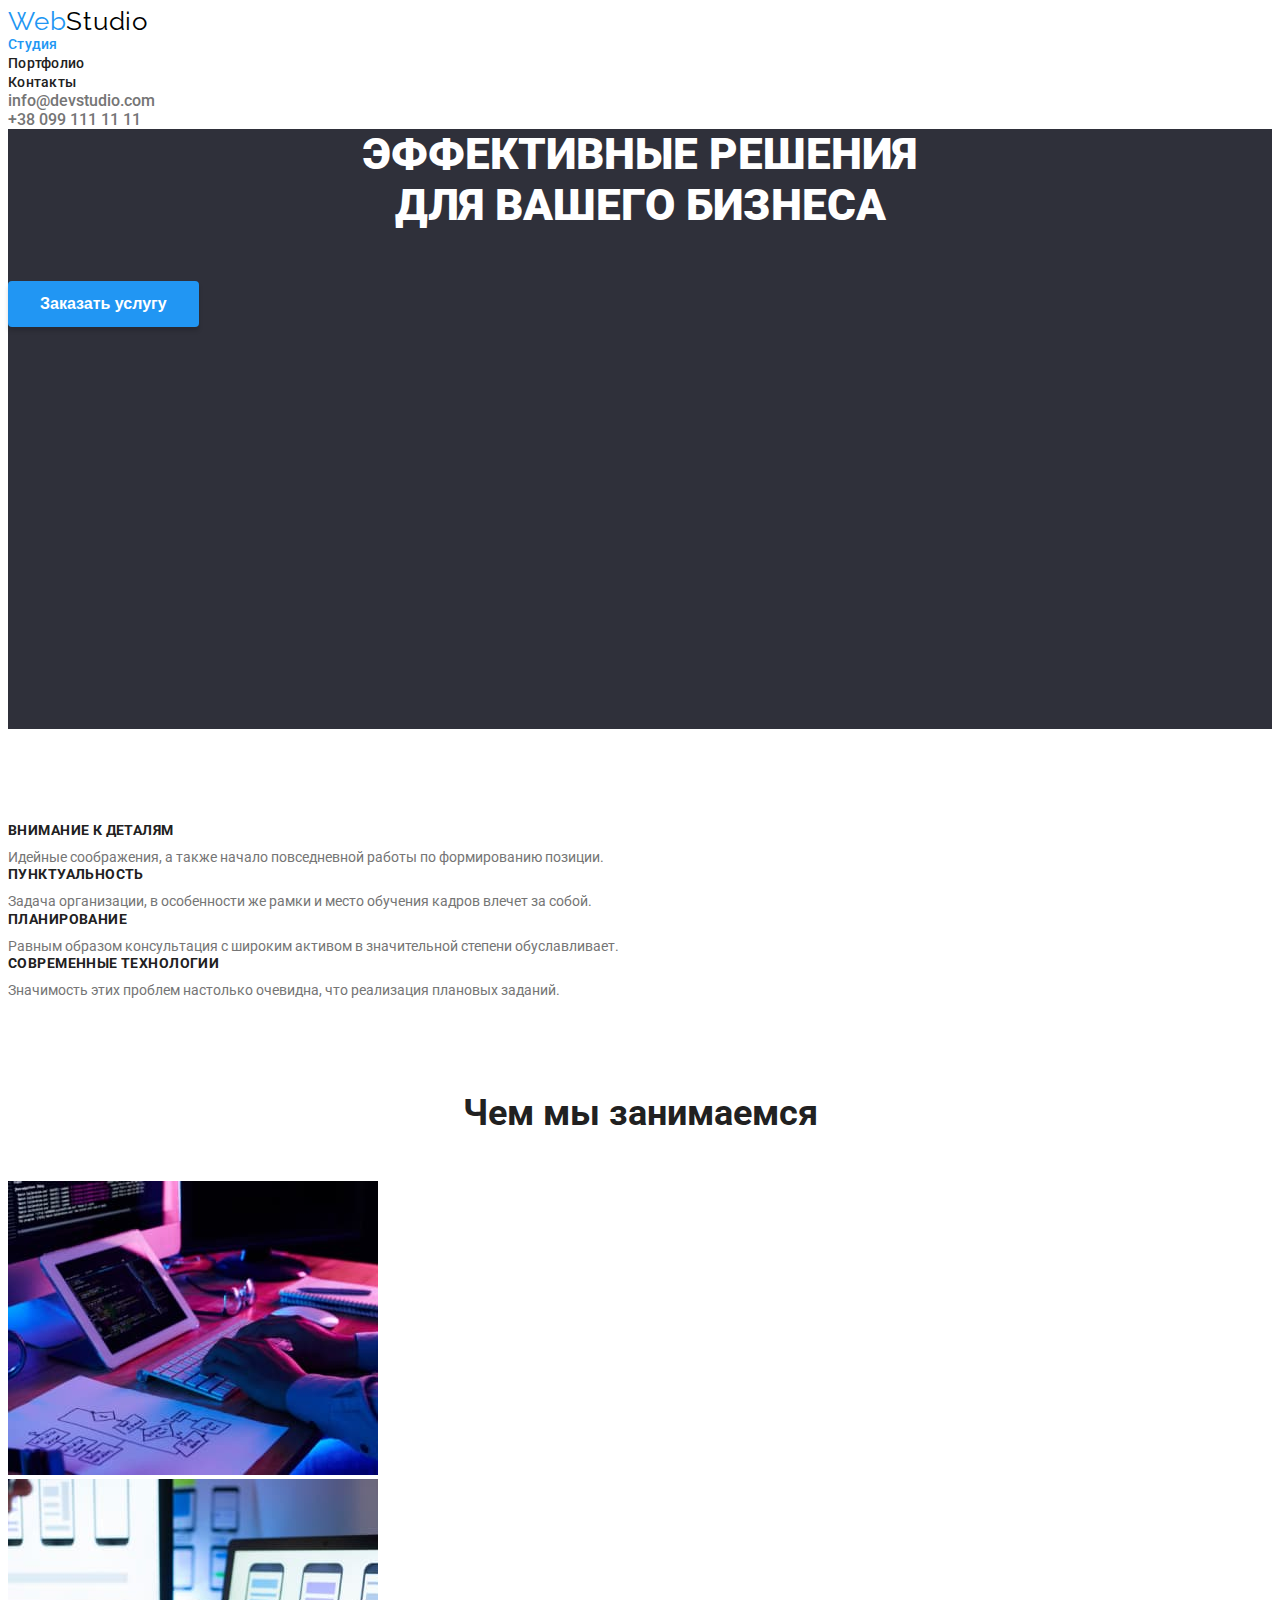
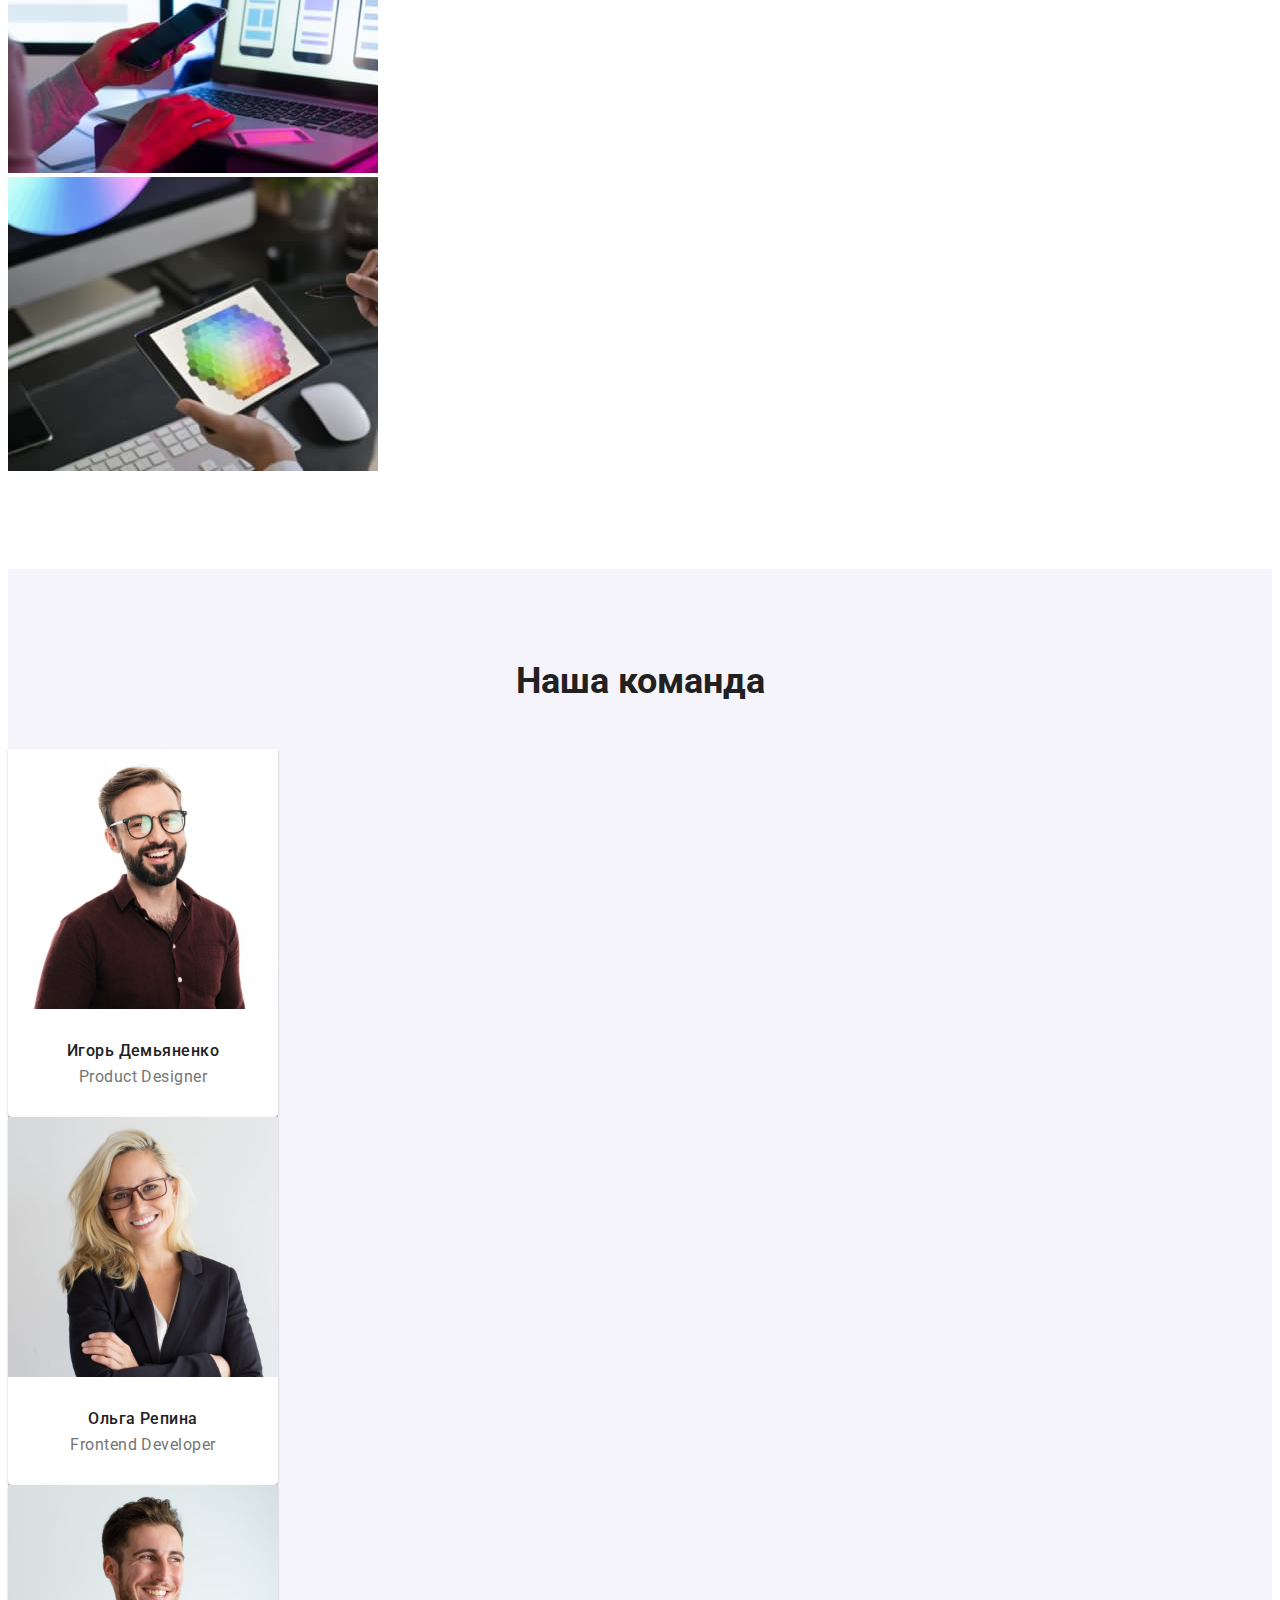
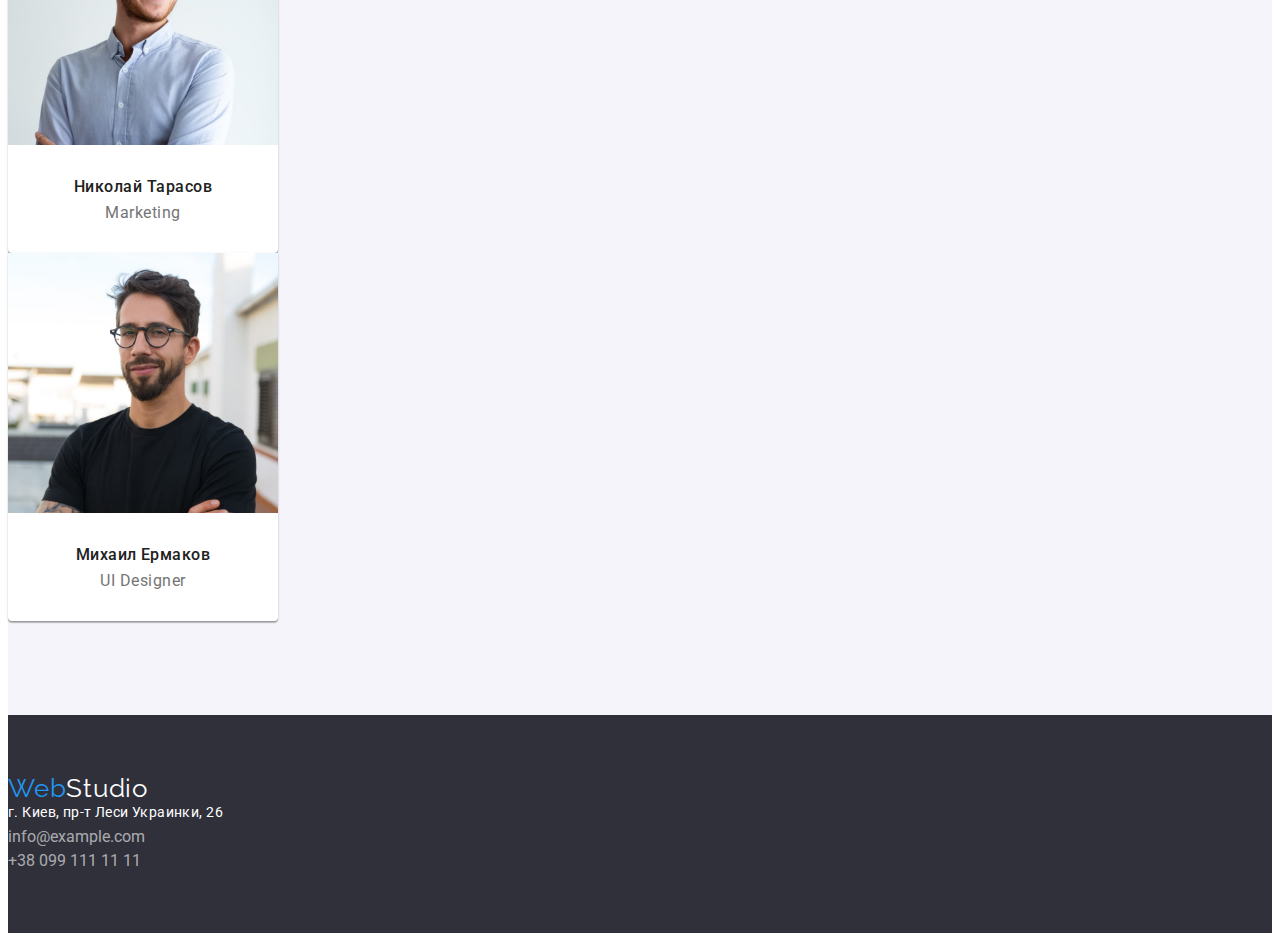
<file: index.html>
<!DOCTYPE html>
<html lang="ru">
<head>
    <meta charset="UTF-8">
    <meta name="viewport" content="device-width, initial-scale=1.0">
    <link rel="stylesheet" href="./css/styles.css">
    <link rel="preconnect" href="https://fonts.gstatic.com">
    <link href="https://fonts.googleapis.com/css2?family=Raleway:wght@700&family=Roboto:wght@400;500;700;900&display=swap" rel="stylesheet">
    <title>Студия</title>
</head>
<body>
    <!--header container-->
    <header>
        <nav class="header-container">
            <a class="logo" href="index.html"><span class="logo-brand">Web</span>Studio</a>
                <ul class="nav-panel">
                    <li class="nav-item"><a class="nav-link" id="current" href="./index.html">Студия</a></li>
                    <li class="nav-item"><a class="nav-link" href="./portfolio.html">Портфолио</a></li>
                    <li class="nav-item"><a class="nav-link" href="#footer">Контакты</a></li>
                </ul>
        </nav>
        <ul class="contacts-container">
                <li class="nav-contacts"><a href="mailto:info@devstudio.com">info@devstudio.com</a></li>
                <li class="nav-contacts"><a href="tel:+380991111111">+38 099 111 11 11</a></li>
        </ul>
    </header>
    <main>
        <!--banner container-->
        <section class="main-banner">
            <div class="banner">
                <h2 class="banner-slogan">Эффективные решения<br>для вашего бизнеса</h2>
                <button type="button" class="btn">Заказать услугу</button>
            </div>
        </section>
        <!--preferences section-->
        <section class="preferences">
            <h1 class="hidden">WebStudio</h1>
            <ul>
                <li>
                    <h3>Внимание к деталям</h3>
                    <p>Идейные соображения, а также начало повседневной работы по формированию позиции.</p>
                </li>
                <li>
                    <h3>Пунктуальность</h3>
                    <p>Задача организации, в особенности же рамки и место обучения кадров влечет за собой.</p>
                </li>
                <li>
                    <h3>Планирование</h3>
                    <p>Равным образом консультация с широким активом в значительной степени обуславливает.</p>
                </li>
                <li>
                    <h3>Современные технологии</h3>
                    <p>Значимость этих проблем настолько очевидна, что реализация плановых заданий.</p>
                </li>
            </ul>
        </section>
        <!--whatwedo section-->
        <section class="whatwedo">
            <h2>Чем мы занимаемся</h2>
            <ul>
                <li>
                    <img src="./img/img1.jpg" width="370" title="Разработка сайтов" alt="Разработка сайтов">
                </li>
                <li>
                    <img src="./img/img2.jpg" width="370" title="Разработка мобильных приложений" alt="Разработка мобильных приложений">
                </li>
                <li>
                    <img src="./img/img3.jpg" width="370" title="Дизайн интерфейса" alt="Дизайн интерфейса"> 
                </li>
            </ul>
                </section>
        <!--team section-->
        <section class="team">
            <h2>Наша команда</h2>
            <ul>
                <li class="team-card">
                    <img src="./img/team1.jpg" width="270" title="Игорь Демьяненко" alt="Игорь Демьяненко">
                    <h4>Игорь Демьяненко</h4>
                    <p>Product Designer</p>
                </li>
                <li class="team-card">
                    <img src="./img/team2.jpg" width="270" title="Ольга Репина" alt="Ольга Репина">
                    <h4>Ольга Репина</h4>
                    <p>Frontend Developer</p>
                </li>
                <li class="team-card">
                    <img src="./img/team3.jpg" width="270" title="Николай Тарасов" alt="Николай Тарасов">
                    <h4>Николай Тарасов</h4>
                    <p>Marketing</p>
                </li>
                <li class="team-card">
                    <img src="./img/team4.jpg" width="270" title="Михаил Ермаков" alt="Михаил Ермаков">
                    <h4>Михаил Ермаков</h4>
                    <p>UI Designer</p>
                </li>
            </ul>
        </section>
    </main>
    <!-- footer container -->
    <footer id="footer">
        <a class="logo-footer" href="index.html"><span class="logo-brand">Web</span>Studio</a>
            <ul>
                <li>
                    <address class="address">г. Киев, пр-т Леси Украинки, 26</address>
                </li>
                <li class="nav-contacts">
                    <a href="mailto:info@example.com">info@example.com</a>
                </li>
                <li class="nav-contacts">
                    <a href="tel:+380991111111">+38 099 111 11 11</a>
                </li>
            </ul>
    </footer>
</body>
</html>
</file>
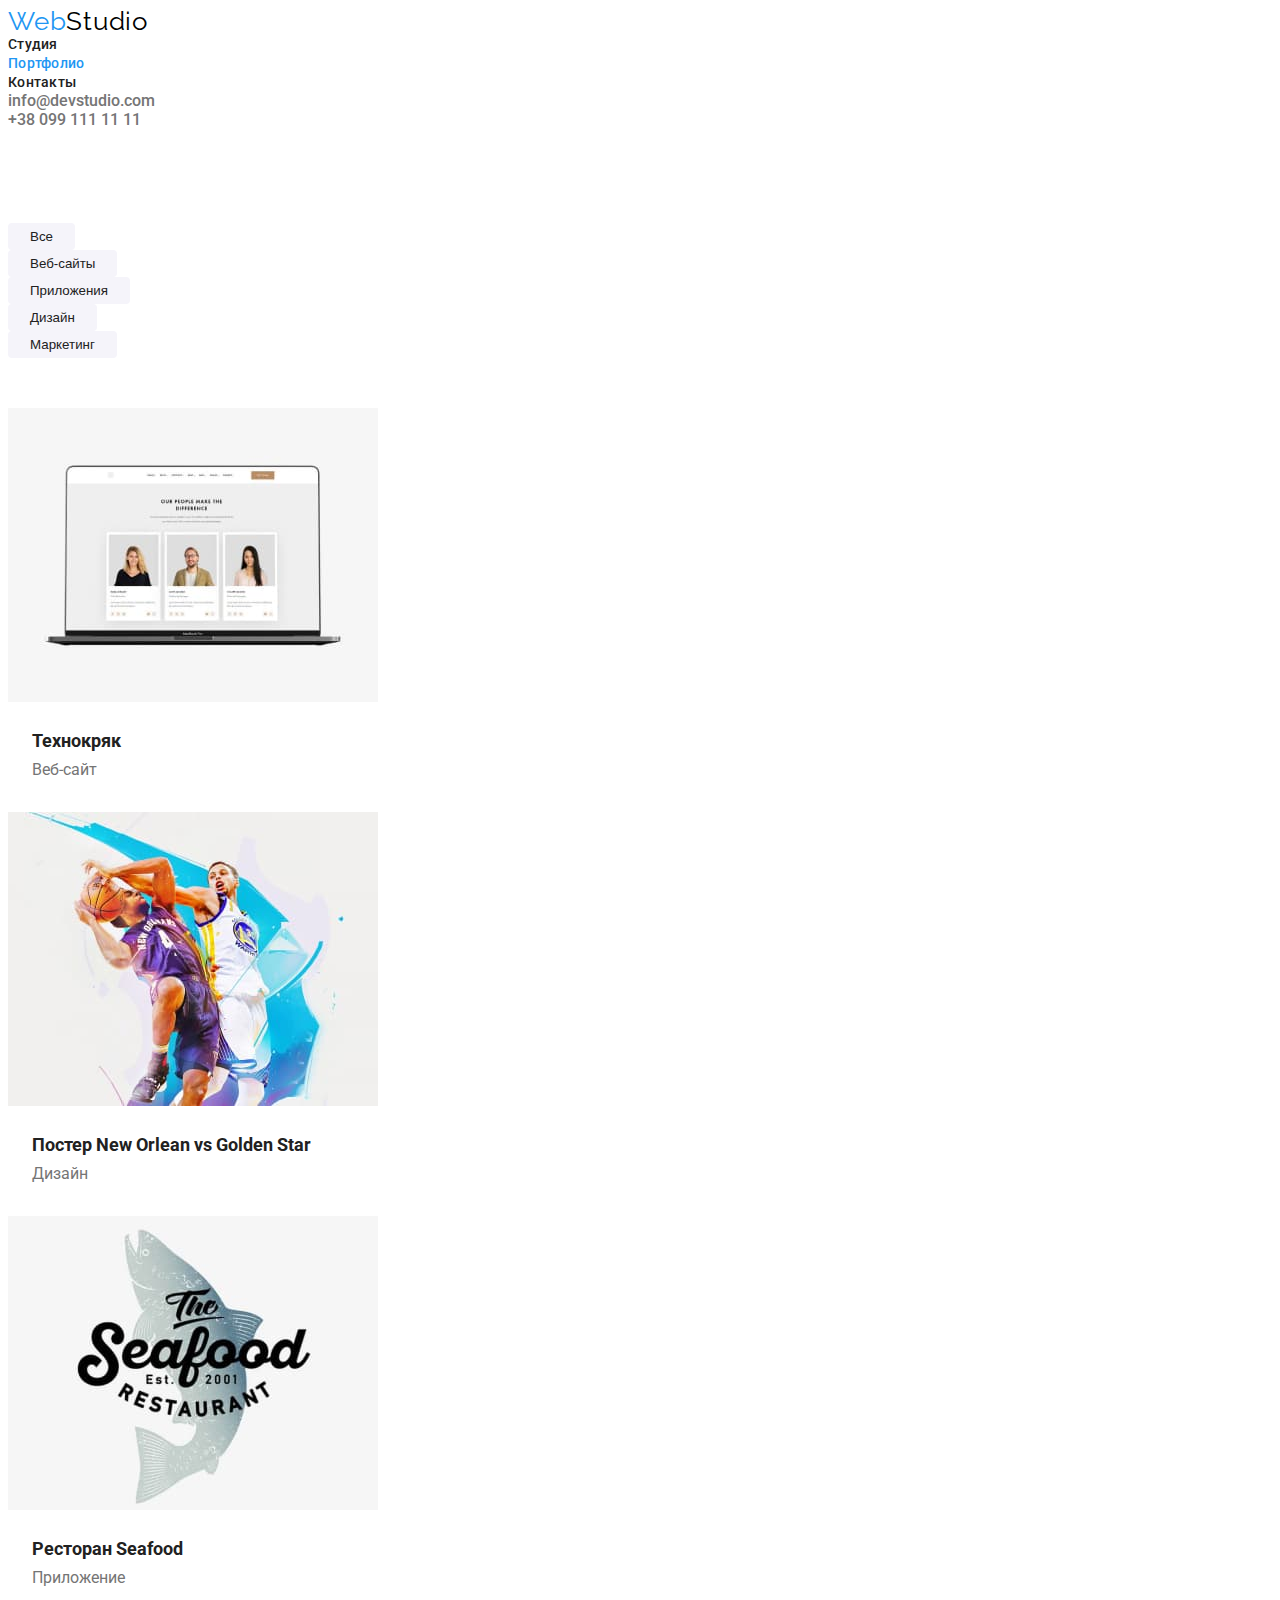
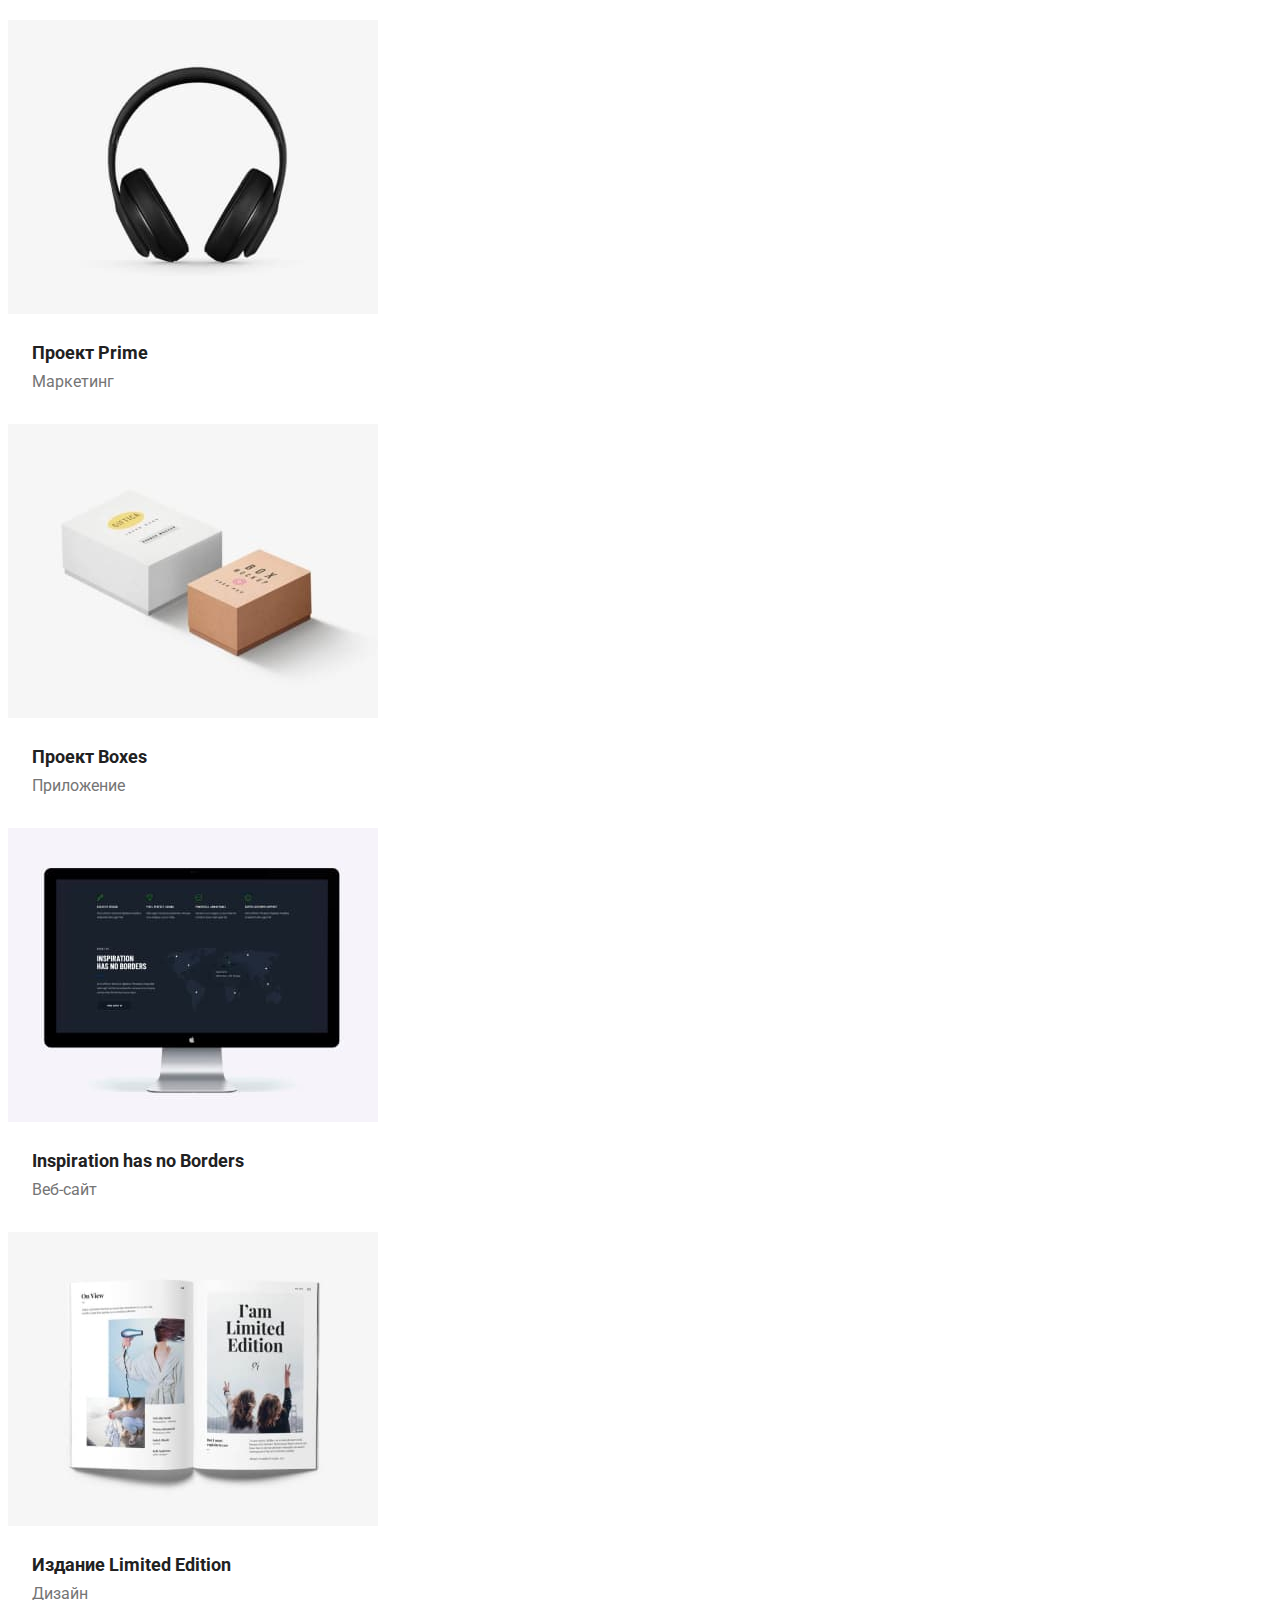
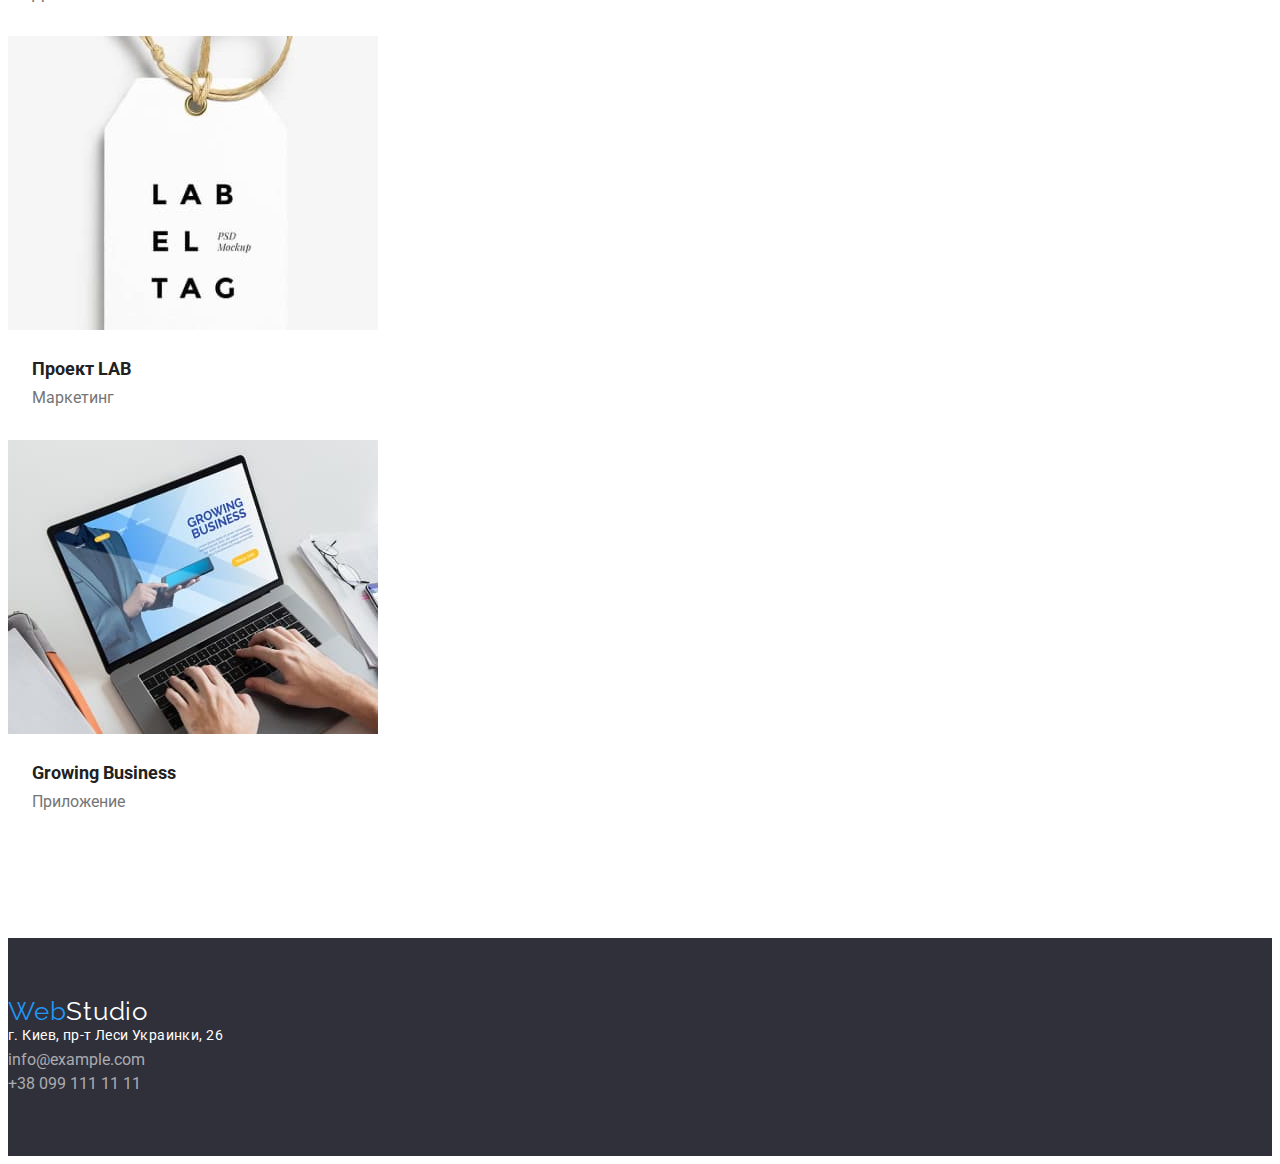
<file: portfolio.html>
<!DOCTYPE html>
<html lang="ru">
<head>
    <meta charset="UTF-8">
    <meta http-equiv="X-UA-Compatible" content="IE=edge">
    <meta name="viewport" content="width=device-width, initial-scale=1.0">
    <link rel="stylesheet" href="./css/styles.css">
    <link rel="preconnect" href="https://fonts.gstatic.com">
    <link href="https://fonts.googleapis.com/css2?family=Raleway:wght@700&family=Roboto:wght@400;500;700;900&display=swap" rel="stylesheet">
    <title>Портфолио</title>
</head>
<body>
     <!--header container-->
     <header>
        <nav class="header-container">
            <a class="logo" href="index.html"><span class="logo-brand">Web</span>Studio</a>
                <ul class="nav-panel">
                    <li class="nav-item"><a class="nav-link" href="./index.html">Студия</a></li>
                    <li class="nav-item"><a class="nav-link" id="current" href="./portfolio.html">Портфолио</a></li>
                    <li class="nav-item"><a class="nav-link" href="#footer">Контакты</a></li>
                </ul>
        </nav>
        <ul class="contacts-container">
                <li class="nav-contacts"><a href="mailto:info@devstudio.com">info@devstudio.com</a></li>
                <li class="nav-contacts"><a href="tel:+380991111111">+38 099 111 11 11</a></li>
        </ul>
    </header>
    <main>
        <section class="section-btn">
        <h1 class="hidden">
            .
        </h1>
        <ul class="btn-list">
            <li>
                <button type="button" class="button">
                    Все
                </button>
            </li>
            <li>
                <button type="button" class="button">
                    Веб-сайты
                </button>
            </li>
            <li>
                <button type="button" class="button">
                    Приложения
                </button>
            </li>
            <li>
                <button type="button" class="button">
                    Дизайн
                </button>
            </li>
            <li>
                <button type="button" class="button">
                    Маркетинг
                </button>
            </li>
        </ul>
        <ul>
            <li class="products">
                <img src="./img/portfolio1.jpg" alt="Технокряк" >
                <div class="product-desc">
                    <h2 class="product-title">
                        Технокряк
                    </h2>
                    <p class="product-description">Веб-сайт</p>
                </div>
            </li>
            <li class="products">
                <img src="./img/portfolio2.jpg" alt="">
                <div class="product-desc">
                    <h2 class="product-title">
                    Постер New Orlean vs Golden Star
                    </h2>
                    <p class="product-description">Дизайн</p>
                </div>
            </li>
            <li class="products">
                <img src="./img/portfolio3.jpg" alt="">
                <div class="product-desc">
                    <h2 class="product-title">
                        Ресторан Seafood
                    </h2>
                    <p class="product-description">Приложение</p>
                </div>
            </li>
            <li class="products">
                <img src="./img/portfolio4.jpg" alt="">
                <div class="product-desc">
                    <h2 class="product-title">
                        Проект Prime
                    </h2>
                    <p class="product-description">Маркетинг</p>
                </div>
            </li>
            <li class="products">
                <img src="./img/portfolio5.jpg" alt="">
                <div class="product-desc">
                    <h2 class="product-title">
                        Проект Boxes
                    </h2>
                    <p class="product-description">Приложение</p>
                </div>
            </li>
            <li class="products">
                <img src="./img/portfolio6.jpg" alt="">
                <div class="product-desc">
                    <h2 class="product-title">
                        Inspiration has no Borders
                    </h2>
                    <p class="product-description">Веб-сайт</p>
                </div>
            </li>
            <li class="products">
                <img src="./img/portfolio7.jpg" alt="">
                <div class="product-desc">
                    <h2 class="product-title">
                    Издание Limited Edition
                    </h2>
                    <p class="product-description">Дизайн</p>
                </div>
            </li>
            <li class="products">
                <img src="./img/portfolio8.jpg" alt="">
                <div class="product-desc">
                    <h2 class="product-title">
                        Проект LAB
                    </h2>
                    <p class="product-description">Маркетинг</p>
                </div>
            </li>
            <li class="products">
                <img src="./img/portfolio9.jpg" alt="">
                <div class="product-desc">
                    <h2 class="product-title">
                        Growing Business
                    </h2>
                    <p class="product-description">Приложение</p>
                </div>
            </li>
        </ul>
    </section>
    </main>
    <!-- footer container -->
    <footer id="footer">
        <a class="logo-footer" href="index.html"><span class="logo-brand">Web</span>Studio</a>
            <ul>
                <li>
                    <address class="address">г. Киев, пр-т Леси Украинки, 26</address>
                </li>
                <li class="nav-contacts">
                    <a href="mailto:info@example.com">info@example.com</a>
                </li>
                <li class="nav-contacts">
                    <a href="tel:+380991111111">+38 099 111 11 11</a>
                </li>
            </ul>
    </footer>
</body>
</html>
</file>
<file: css/styles.css>
:root {
    --background-color: #ffffff; 
    --brand-color: #2196F3;
    --text-color-primary: #212121;
    --text-color-secondary: #757575;
    --text-color-adrress-op60: rgba(255, 255, 255, 0.6);
    --set-gap94: 94px;
    font-family: 'Roboto', sans-serif;
}

a {
    text-decoration: none;
}
  
ul {
    list-style: none;
    padding: 0;
    margin: 0;
}
  
h1,
h3,
h4,
p,
.product-title {
    margin: 0;
}
  
h2 {
    margin-top: 0;
    margin-bottom: 50px;
}
  
button {
    cursor: pointer;
    border: none;
}

.logo,
.logo-brand {
    font-family: 'Raleway', sans-serif;
    font-weight: 400;
    font-size: 26px;
    line-height: 100%;
    letter-spacing: 0.03em;
}

.logo {
    color: #000000;
}

.logo-brand {
    color: var(--brand-color)
}

ul {
    list-style: none;
    padding: 0;
}

#current {
    color: var(--brand-color);
}

.nav-link{
    color: var(--text-color-primary);
    text-decoration: none;
    font-weight: 500;
    font-size: 14px;
    line-height: 100%;
    letter-spacing: 0.02em;  
}

.nav-link:hover, :focus {
    color: var(--brand-color);
}

.nav-contacts a{
    color: var(--text-color-secondary);
    font-weight: 500;
}

.nav-contacts a:hover, :focus {
    color: var(--brand-color);
}

.main-banner {
    background-color: #2F303A;
    min-height: 600px;
}

.banner-slogan {
    color: var(--background-color);
    font-weight: 900;
    text-transform: uppercase;
    font-size: 44px;
    line-height: 116%;
    text-align: center;
}

.btn {
    background-color: var(--brand-color);
    color: var(--background-color);
    font-weight: 700;
    font-size: 16px;
    line-height: 160%;
    box-shadow: 0px 4px 4px rgba(0, 0, 0, 0.15);
    border-radius: 4px;
    padding: 10px 32px;
}

.btn:hover, :focus {
    background-color: #ffffff;
    color: var(--text-color-primary);
}

.preferences,
.team,
.whatwedo,
.section-btn {
    padding-bottom: var(--set-gap94);
}

.preferences,
.team,
.section-btn {
    padding-top: var(--set-gap94);
}

.preferences h3 {
    color: var(--text-color-primary);
    font-weight: 700;
    font-size: 14px;
    line-height: 100%;
    letter-spacing: 0.03em;
    text-transform: uppercase;
    margin-bottom: 10px;
}

.preferences p {
    color: var(--text-color-secondary);
    font-weight: 400;
    font-size: 14px;
    line-height: 146%;
}

.whatwedo h2,
.team h2 {
    color: var(--text-color-primary);
    font-weight: 700;
    font-size: 36px;
    line-height: 100%;
    text-align: center;
}

.team {
    background-color: #F5F4FA;
}

.team-card {
    background-color: var(--background-color);
    width: 270px;
    height: 368px;
    box-shadow: 0px 1px 3px rgba(0, 0, 0, 0.12), 0px 1px 1px rgba(0, 0, 0, 0.14), 0px 2px 1px rgba(0, 0, 0, 0.2);
    border-radius: 0px 0px 4px 4px;
}

.team h4,
.team p {
    font-size: 16px;
    line-height: 100%;
    letter-spacing: 0.03em;
    text-align: center;
    } 

.team h4 {
    color: var(--text-color-primary);
    font-weight: 500;
    margin-bottom: 10px;
    padding-top: 30px;
}

.team p {
    color: var(--text-color-secondary);
    font-weight: 400;
}

#footer {
    background-color: #2F303A;
    padding-top: 60px;
    padding-bottom: 60px;
}

.logo-footer {
    color: var(--background-color);
    margin-bottom: 20px;
    font-family: 'Raleway', sans-serif;
    font-weight: 400;
    font-size: 26px;
    line-height: 100%;
    letter-spacing: 0.03em;
}

#footer .nav-contacts a{
    font-weight: 400;
    color: var(--text-color-adrress-op60);
    line-height: 24px;
}

#footer .nav-contacts a:hover, :focus{
    color: var(--brand-color);
}

.address {
    font-style: normal;
    font-weight: 400;
    line-height: 171%;
    font-size: 14px;
    letter-spacing: 0.03em;
    color: var(--background-color);
}

.hidden {
    display: none;
}

.btn-list {
    margin-bottom: 50px;
}

.button {
    background-color: #F5F4FA;
    color: var(--text-color-primary);
    width: fit-content;
    padding: 6px 22px;
    border-radius: 4px;
}

.button:hover, :focus {
    background-color: var(--brand-color);
    color: var(--background-color);
    box-shadow: 0px 3px 1px rgba(0, 0, 0, 0.1), 0px 1px 2px rgba(0, 0, 0, 0.08), 0px 2px 2px rgba(0, 0, 0, 0.12);
}

.products {
    width: 370px;
    height: 404px;
    background-color: var(--background-color);
}

.product-desc {
    padding: 20px 24px;
}

.product-title {
    font-weight: 700;
    font-size: 18px;
    line-height: 171%;
    color: var(--text-color-primary);
}

.product-description {
    font-weight: 400;
    font-size: 16px;
    line-height: 160%;
    color: var(--text-color-secondary);
}
</file>
